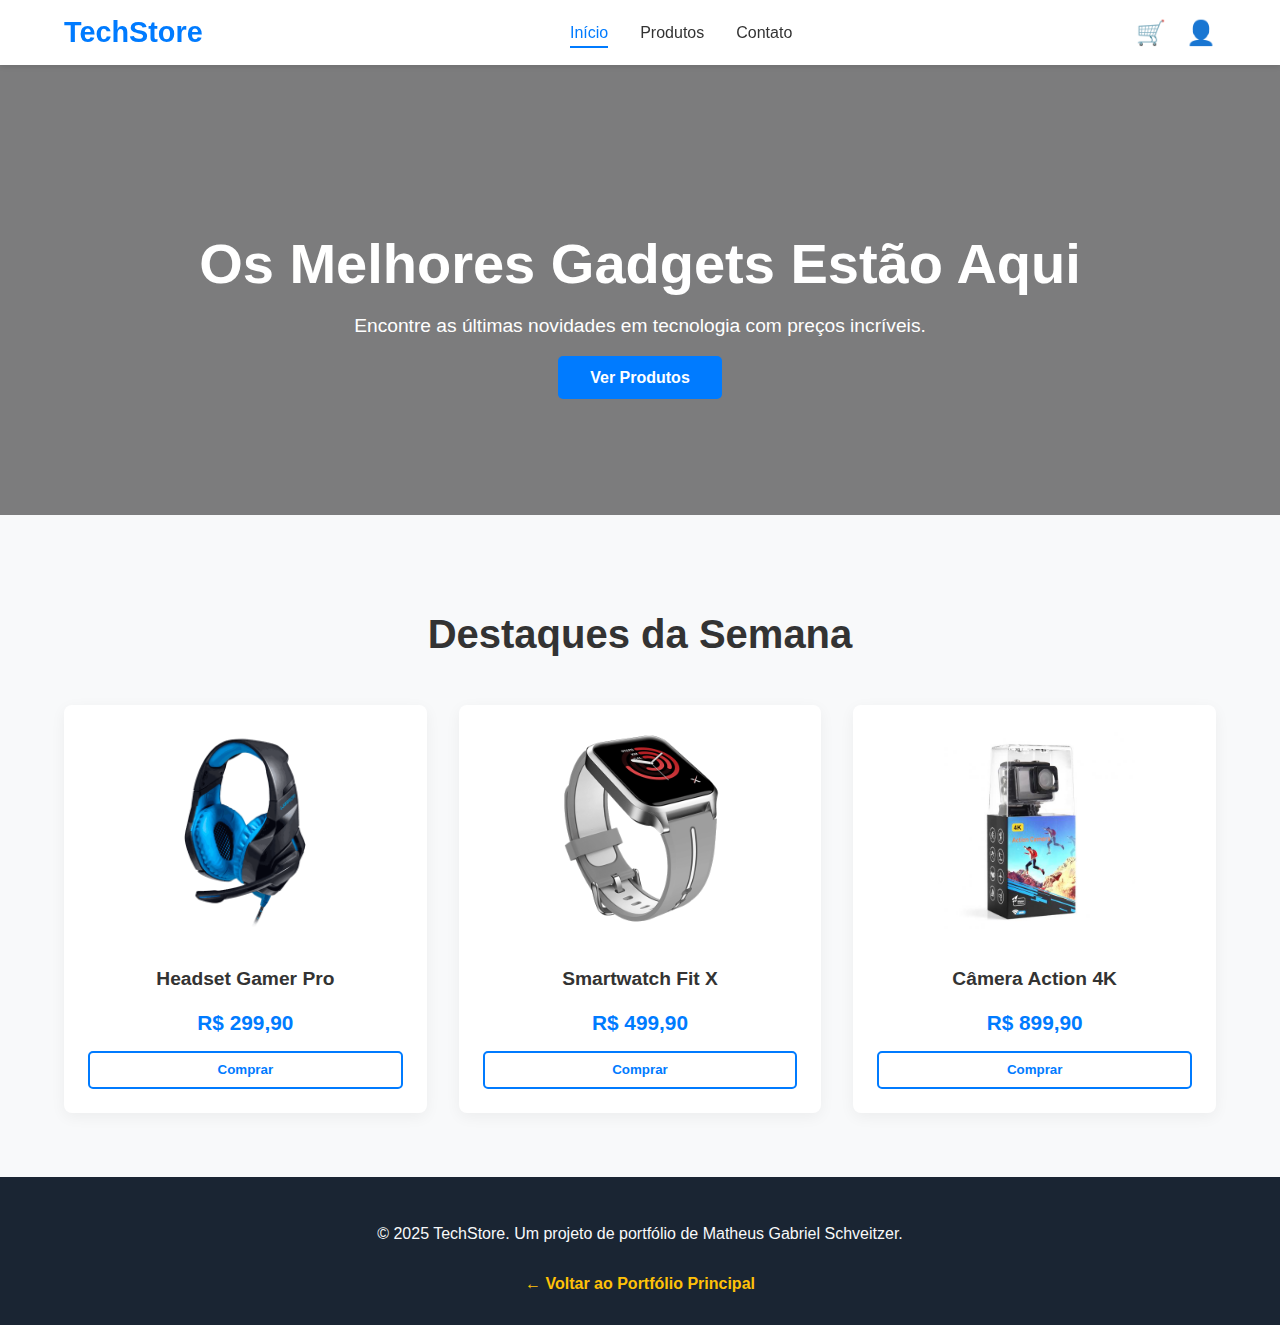
<file: portfolio-web-designer/techstore/techstore_index.html>
<!DOCTYPE html>
<html lang="pt-BR">
<head>
    <meta charset="UTF-8">
    <meta name="viewport" content="width=device-width, initial-scale=1.0">
    <title>TechStore - Sua Loja de Eletrônicos</title>
    <link rel="stylesheet" href="techstore_style.css">
</head>
<body>
    <header class="techstore-header">
        <div class="container">
            <a href="techstore_index.html" class="logo">TechStore</a>
            <nav>
                <ul>
                    <li><a href="techstore_index.html" class="active">Início</a></li>
                    <li><a href="techstore_produtos.html">Produtos</a></li>
                    <li><a href="#">Contato</a></li>
                </ul>
            </nav>
            <div class="header-icons">
                <span>🛒</span>
                <span>👤</span>
            </div>
        </div>
    </header>

    <main>
        <section class="hero">
            <div class="container">
                <h1>Os Melhores Gadgets Estão Aqui</h1>
                <p>Encontre as últimas novidades em tecnologia com preços incríveis.</p>
                <a href="techstore_produtos.html" class="btn">Ver Produtos</a>
            </div>
        </section>

        <section class="featured-products">
            <div class="container">
                <h2>Destaques da Semana</h2>
                <div class="product-grid">
                    <!-- Produto 1 -->
                    <div class="product-card">
                        <img src="assets/img/headset.png" alt="Fone Gamer">
                        <h3>Headset Gamer Pro</h3>
                        <p class="price">R$ 299,90</p>
                        <button class="btn-secondary">Comprar</button>
                    </div>
                    <!-- Produto 2 -->
                    <div class="product-card">
                        <img src="assets/img/smart watch.png" alt="Smartwatch">
                        <h3>Smartwatch Fit X</h3>
                        <p class="price">R$ 499,90</p>
                        <button class="btn-secondary">Comprar</button>
                    </div>
                    <!-- Produto 3 -->
                    <div class="product-card">
                        <img src="assets/img/camera 4k.jpg" alt="Câmera 4K">
                        <h3>Câmera Action 4K</h3>
                        <p class="price">R$ 899,90</p>
                        <button class="btn-secondary">Comprar</button>
                    </div>
                </div>
            </div>
        </section>
    </main>

    <footer class="techstore-footer">
        <div class="container">
            <p>&copy; 2025 TechStore. Um projeto de portfólio de Matheus Gabriel Schveitzer.</p>
            <a href="../index.html" class="back-to-portfolio">&#8592; Voltar ao Portfólio Principal</a>
        </div>
    </footer>
</body>
</html>
</file>
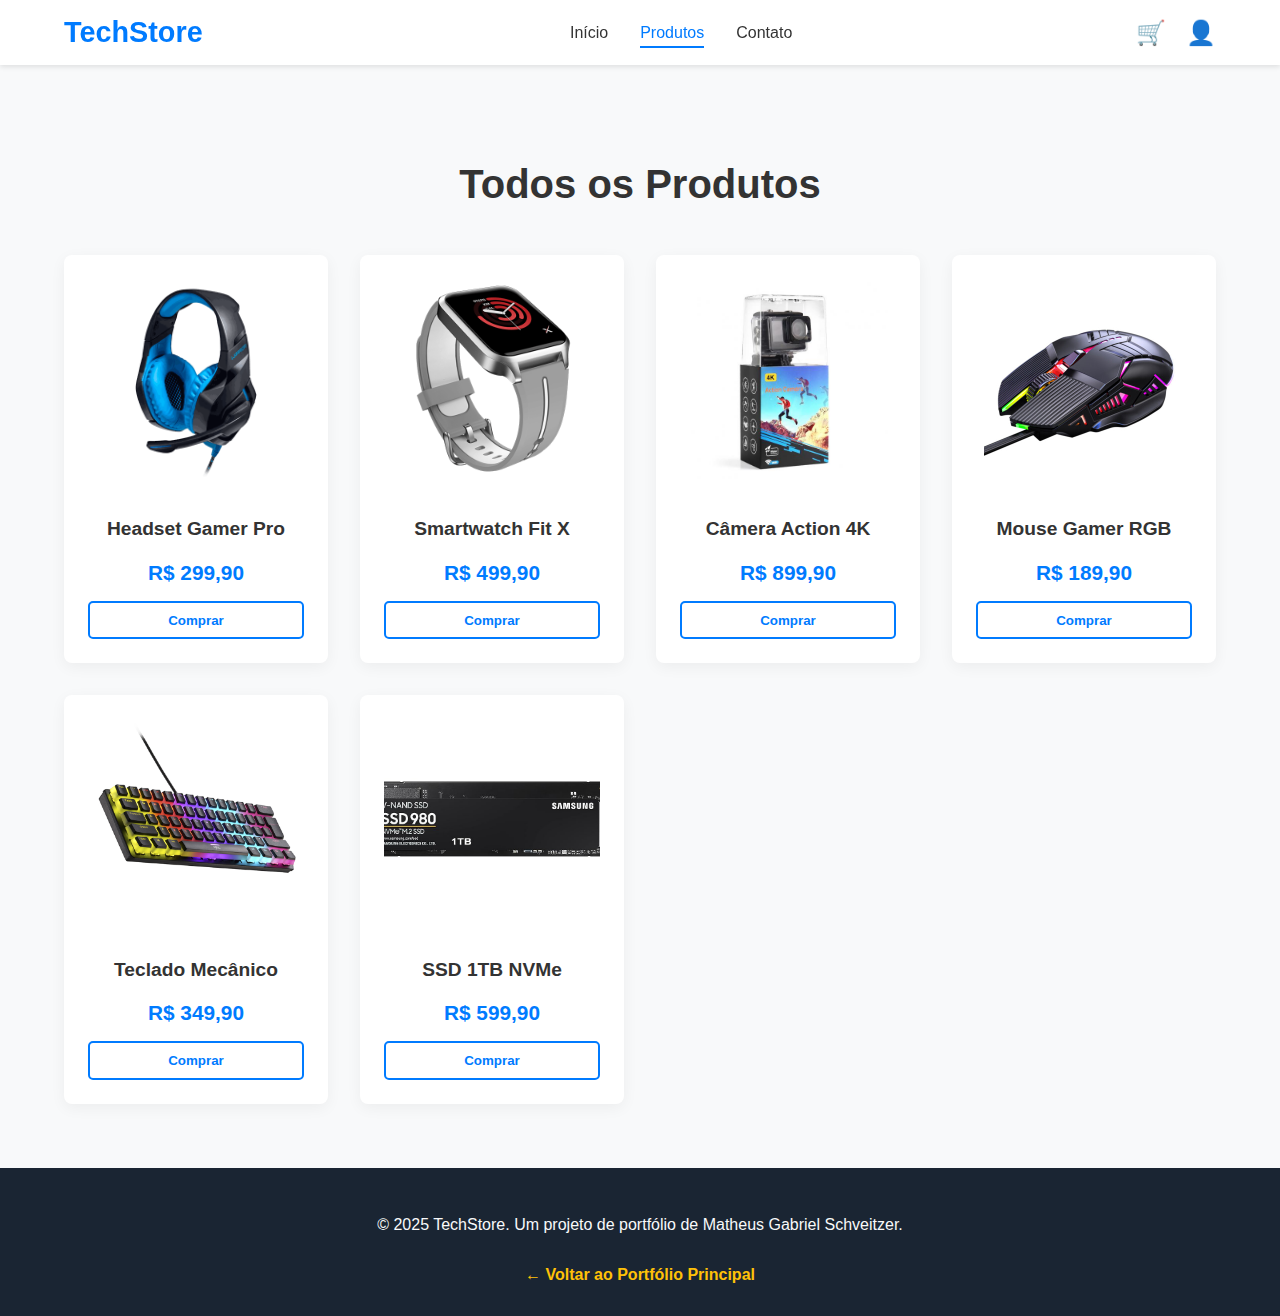
<file: portfolio-web-designer/techstore/techstore_produtos.html>
<!DOCTYPE html>
<html lang="pt-BR">
<head>
    <meta charset="UTF-8">
    <meta name="viewport" content="width=device-width, initial-scale=1.0">
    <title>Produtos - TechStore</title>
    <link rel="stylesheet" href="techstore_style.css">
</head>
<body>
    <header class="techstore-header">
        <div class="container">
            <a href="techstore_index.html" class="logo">TechStore</a>
            <nav>
                <ul>
                    <li><a href="techstore_index.html">Início</a></li>
                    <li><a href="techstore_produtos.html" class="active">Produtos</a></li>
                    <li><a href="#">Contato</a></li>
                </ul>
            </nav>
            <div class="header-icons">
                <span>🛒</span>
                <span>👤</span>
            </div>
        </div>
    </header>

    <main>
        <section class="product-listing">
            <div class="container">
                <h2>Todos os Produtos</h2>
                <div class="product-grid">
                    <!-- Produto 1 -->
                    <div class="product-card">
                        <img src="assets/img/headset.png" alt="Fone Gamer">
                        <h3>Headset Gamer Pro</h3>
                        <p class="price">R$ 299,90</p>
                        <button class="btn-secondary">Comprar</button>
                    </div>
                    <!-- Produto 2 -->
                    <div class="product-card">
                        <img src="assets/img/smart watch.png" alt="Smartwatch">
                        <h3>Smartwatch Fit X</h3>
                        <p class="price">R$ 499,90</p>
                        <button class="btn-secondary">Comprar</button>
                    </div>
                    <!-- Produto 3 -->
                    <div class="product-card">
                        <img src="assets/img/camera 4k.jpg" alt="Câmera 4K">
                        <h3>Câmera Action 4K</h3>
                        <p class="price">R$ 899,90</p>
                        <button class="btn-secondary">Comprar</button>
                    </div>
                    <!-- Produto 4 -->
                    <div class="product-card">
                        <img src="assets/img/mouse.jpg" alt="Mouse RGB">
                        <h3>Mouse Gamer RGB</h3>
                        <p class="price">R$ 189,90</p>
                        <button class="btn-secondary">Comprar</button>
                    </div>
                    <!-- Produto 5 -->
                    <div class="product-card">
                        <img src="assets/img/teclado.jpg" alt="Teclado Mecânico">
                        <h3>Teclado Mecânico</h3>
                        <p class="price">R$ 349,90</p>
                        <button class="btn-secondary">Comprar</button>
                    </div>
                    <!-- Produto 6 -->
                    <div class="product-card">
                        <img src="assets/img/ssd.jpg" alt="SSD 1TB">
                        <h3>SSD 1TB NVMe</h3>
                        <p class="price">R$ 599,90</p>
                        <button class="btn-secondary">Comprar</button>
                    </div>
                </div>
            </div>
        </section>
    </main>

    <footer class="techstore-footer">
        <div class="container">
            <p>&copy; 2025 TechStore. Um projeto de portfólio de Matheus Gabriel Schveitzer.</p>
            <a href="../index.html" class="back-to-portfolio">&#8592; Voltar ao Portfólio Principal</a>
        </div>
    </footer>
</body>
</html>
</file>
<file: portfolio-web-designer/techstore/techstore_style.css>
:root {
    --techstore-primary: #007bff;
    --techstore-secondary: #1a2533;
    --techstore-accent: #ffc107;
    --techstore-text: #333;
    --techstore-background: #f8f9fa;
}

body {
    font-family: -apple-system, BlinkMacSystemFont, 'Segoe UI', Roboto, Oxygen, Ubuntu, Cantarell, 'Open Sans', 'Helvetica Neue', sans-serif;
    margin: 0;
    background-color: var(--techstore-background);
    color: var(--techstore-text);
}

.container {
    width: 90%;
    max-width: 1200px;
    margin: 0 auto;
}

/* Header */
.techstore-header {
    background-color: white;
    box-shadow: 0 2px 5px rgba(0,0,0,0.1);
    padding: 1rem 0;
    position: sticky;
    top: 0;
    z-index: 1000;
}

.techstore-header .container {
    display: flex;
    justify-content: space-between;
    align-items: center;
}

.techstore-header .logo {
    font-size: 1.8rem;
    font-weight: bold;
    color: var(--techstore-primary);
    text-decoration: none;
}

.techstore-header nav ul {
    list-style: none;
    display: flex;
    gap: 2rem;
    margin: 0;
}

.techstore-header nav a {
    text-decoration: none;
    color: var(--techstore-text);
    font-weight: 500;
    font-size: 1rem;
    padding-bottom: 5px;
    border-bottom: 2px solid transparent;
    transition: all 0.3s ease;
}

.techstore-header nav a:hover, .techstore-header nav a.active {
    color: var(--techstore-primary);
    border-bottom-color: var(--techstore-primary);
}

.techstore-header .header-icons span {
    font-size: 1.5rem;
    margin-left: 1rem;
    cursor: pointer;
}

/* Hero Section */
.hero {
    background: linear-gradient(rgba(0, 0, 0, 0.5), rgba(0, 0, 0, 0.5)), url('https://picsum.photos/1920/600') no-repeat center center/cover;
    color: white;
    text-align: center;
    padding: 8rem 0;
}

.hero h1 {
    font-size: 3.5rem;
    margin-bottom: 1rem;
}

.hero p {
    font-size: 1.2rem;
    margin-bottom: 2rem;
}

.btn {
    background-color: var(--techstore-primary);
    color: white;
    padding: 0.8rem 2rem;
    border-radius: 5px;
    text-decoration: none;
    font-weight: bold;
    transition: background-color 0.3s ease;
    border: none;
    cursor: pointer;
}

.btn:hover {
    background-color: #0056b3;
}

/* Featured Products & Product Listing */
.featured-products, .product-listing {
    padding: 4rem 0;
}

.featured-products h2, .product-listing h2 {
    text-align: center;
    font-size: 2.5rem;
    margin-bottom: 3rem;
}

.product-grid {
    display: grid;
    grid-template-columns: repeat(auto-fit, minmax(250px, 1fr));
    gap: 2rem;
}

.product-card {
    background-color: white;
    border-radius: 8px;
    box-shadow: 0 4px 15px rgba(0,0,0,0.05);
    text-align: center;
    padding: 1.5rem;
    transition: transform 0.3s ease, box-shadow 0.3s ease;
}

.product-card:hover {
    transform: translateY(-10px);
    box-shadow: 0 8px 25px rgba(0,0,0,0.1);
}



.product-card h3 {
    font-size: 1.2rem;
    margin-bottom: 0.5rem;
}

.product-card img {
    max-width: 100%;
    height: 200px;
    object-fit: cover;
    margin-bottom: 1rem;
}

.product-card .price {
    font-size: 1.3rem;
    font-weight: bold;
    color: var(--techstore-primary);
    margin-bottom: 1rem;
}

.btn-secondary {
    background-color: transparent;
    color: var(--techstore-primary);
    padding: 0.6rem 1.5rem;
    border-radius: 5px;
    text-decoration: none;
    font-weight: bold;
    transition: all 0.3s ease;
    border: 2px solid var(--techstore-primary);
    cursor: pointer;
    width: 100%;
}

.btn-secondary:hover {
    background-color: var(--techstore-primary);
    color: white;
}

/* Footer */
.techstore-footer {
    background-color: var(--techstore-secondary);
    color: #f8f9fa;
    padding: 2rem 0;
    text-align: center;
}

.techstore-footer .container {
    display: flex;
    flex-direction: column;
    align-items: center;
    gap: 1rem;
}

.back-to-portfolio {
    color: var(--techstore-accent);
    text-decoration: none;
    font-weight: bold;
}

.back-to-portfolio:hover {
    text-decoration: underline;
}
</file>
